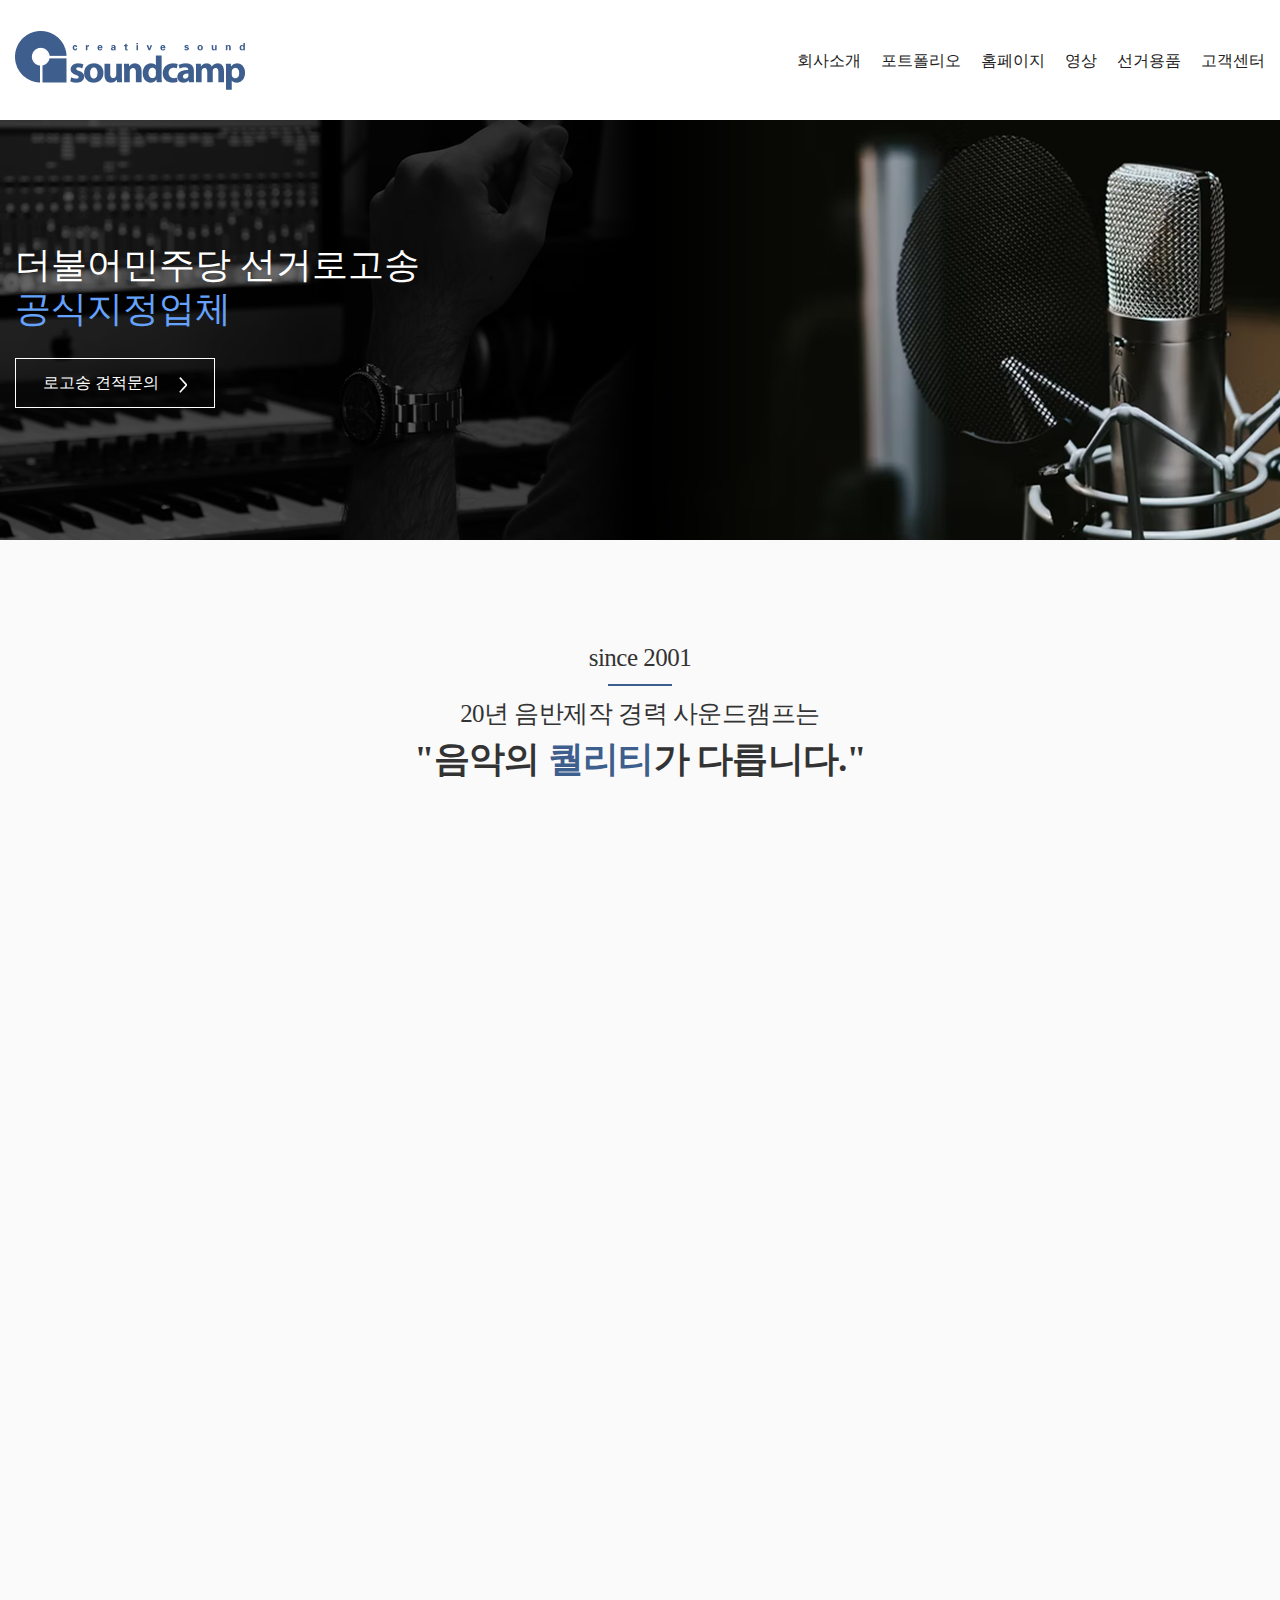
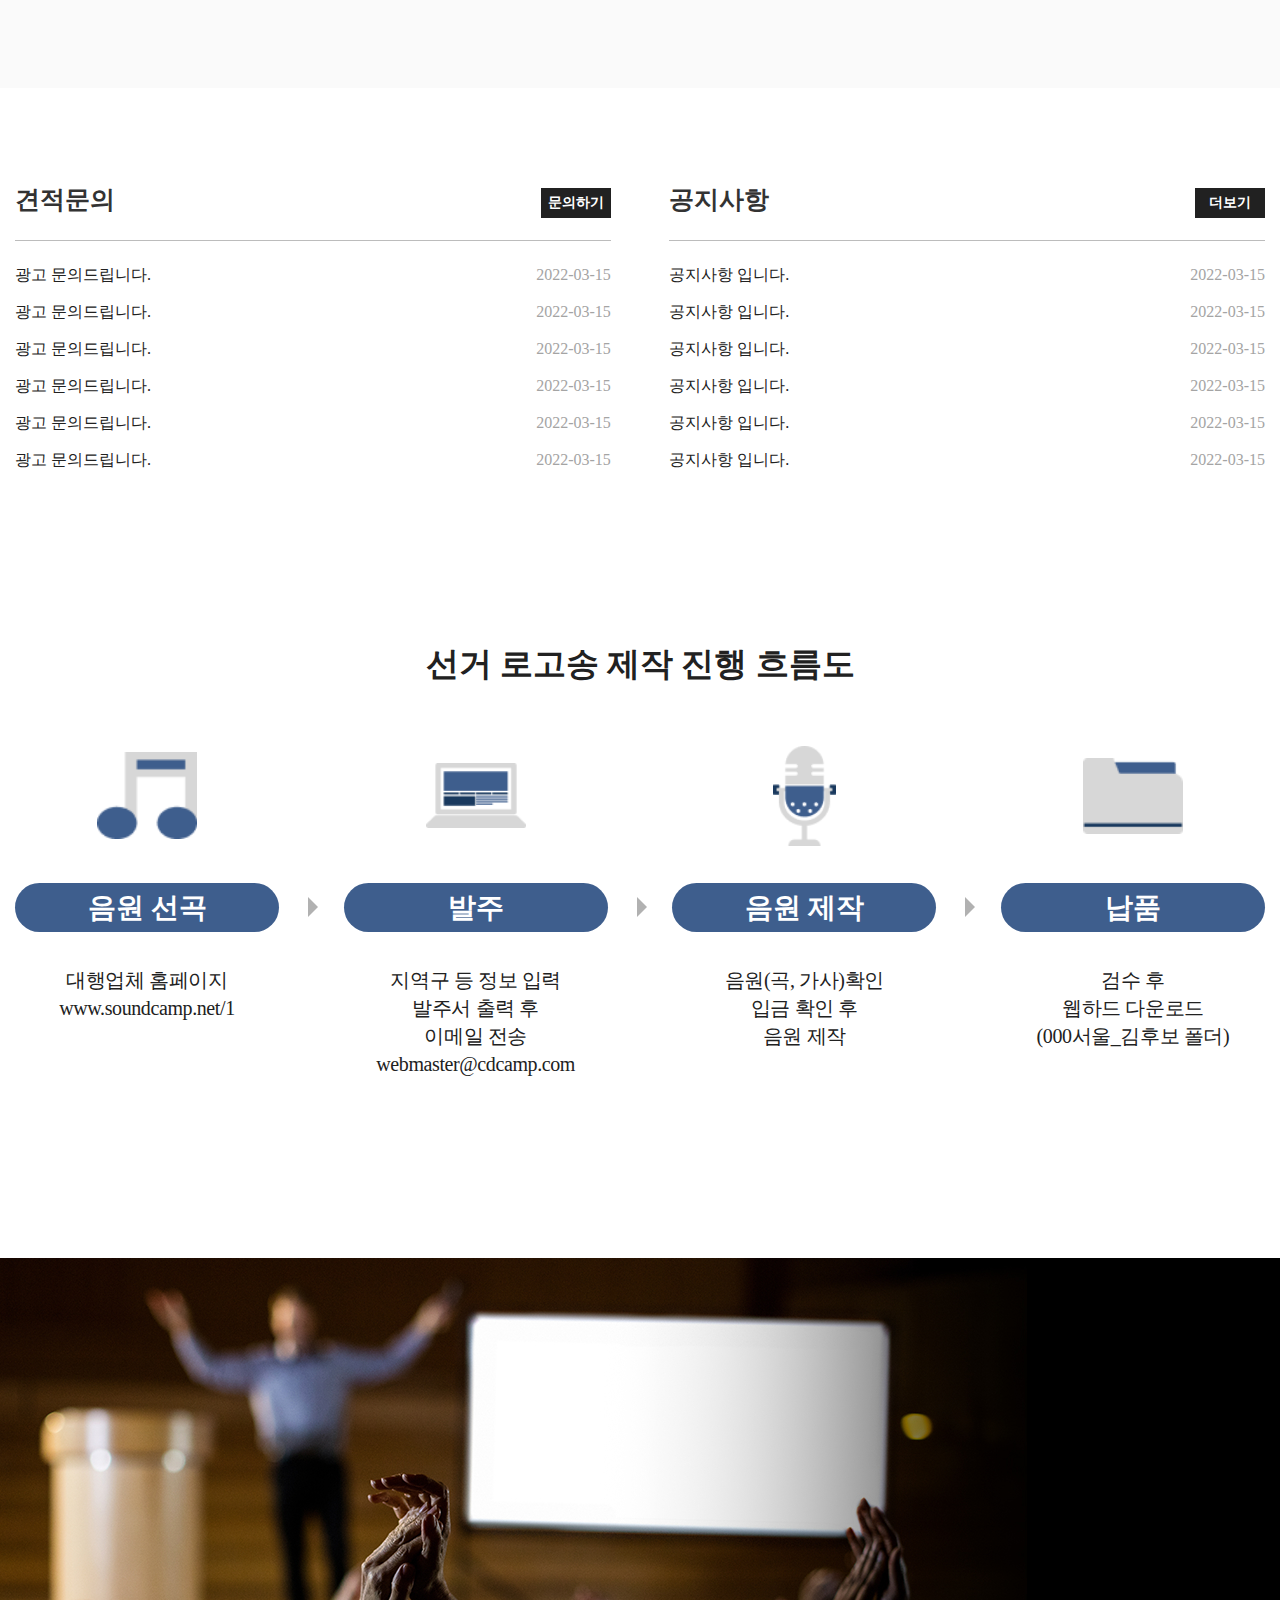
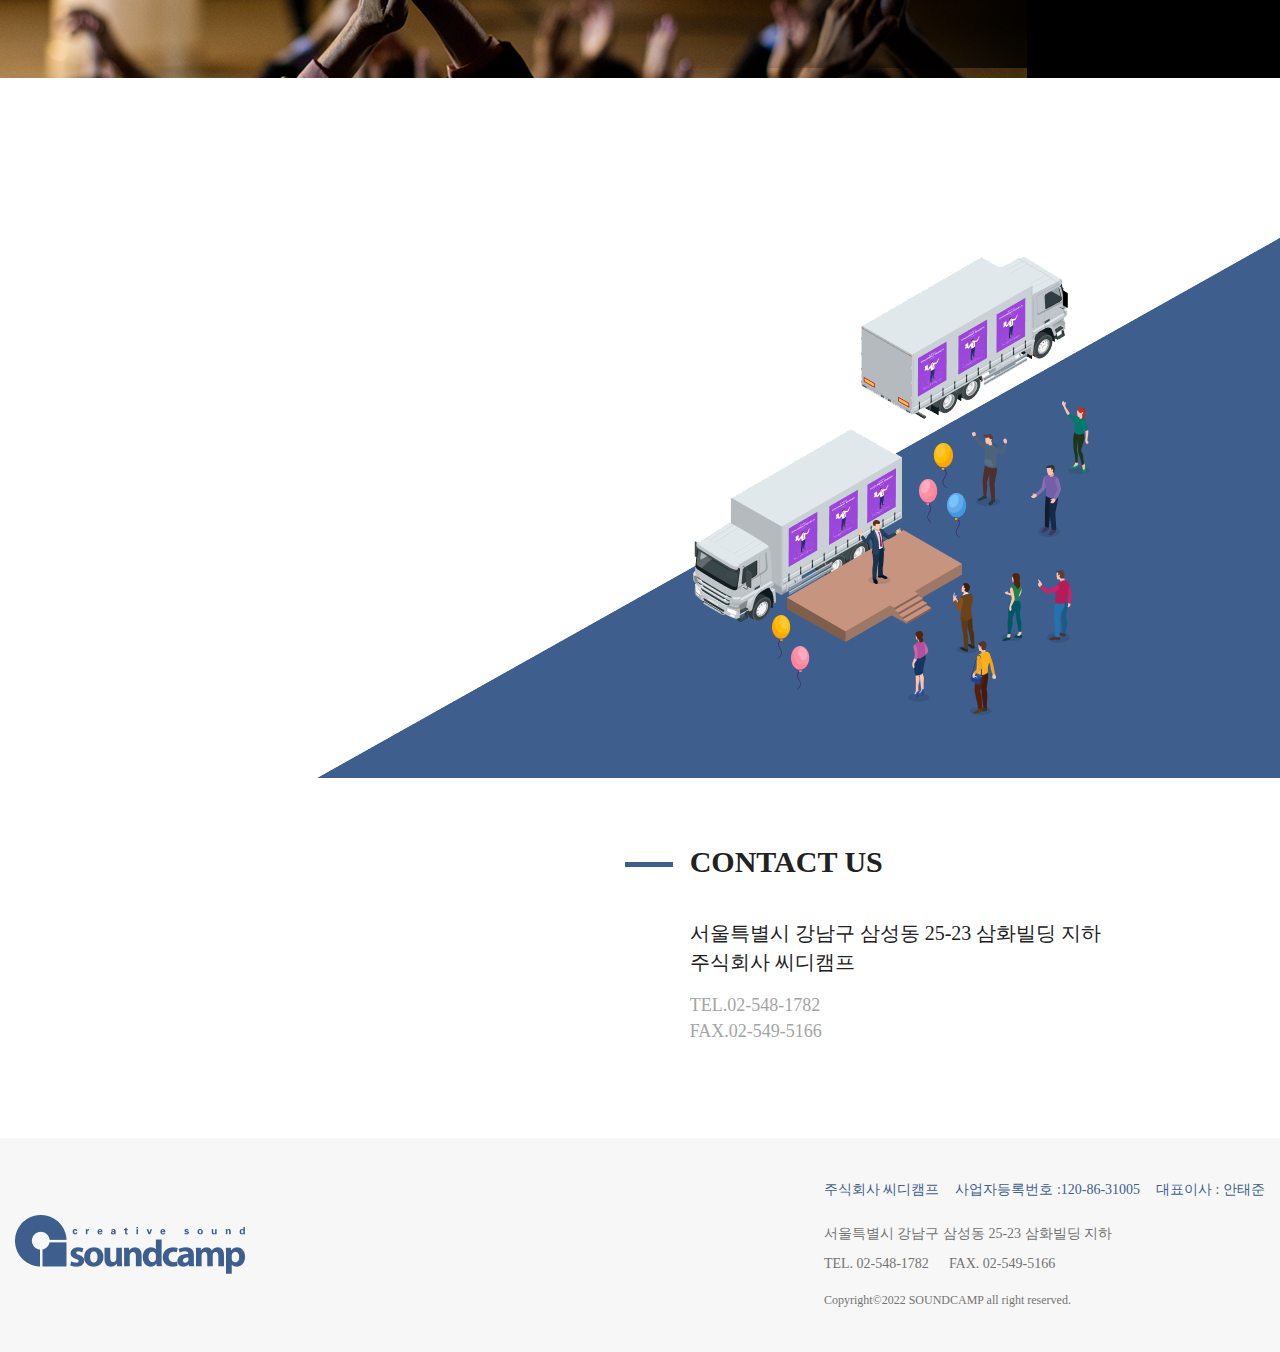
<file: index.html>
<!DOCTYPE html>
<html lang="ko">

<head>
  <meta charset="UTF-8">
  <meta http-equiv="X-UA-Compatible" content="IE=edge">
  <meta name="viewport" content="width=device-width, initial-scale=1.0">
  <title>Sound Camp</title>
  <link rel="stylesheet" href="./css/common.css" />
  <link rel="stylesheet" href="./css/main.css" />

  <script defer src="./js/header.js"></script>
  <script defer src="./js/fadeIn.js"></script>

  <script src="https://ajax.googleapis.com/ajax/libs/jquery/3.5.1/jquery.min.js"></script>
</head>

<body>
  <!-- Header -->
  <header>
    <div>
      <div class="container">
        <a href="./index.html"><img src="./images/soundcamp_logo.png" width="100%" alt="사운드캠프 로고" /></a>
        <nav class="pc">
          <ul>
            <li><a href="#">회사소개</a></li>
            <li><a href="./portfolio.html">포트폴리오</a></li>
            <li><a href="#">홈페이지</a></li>
            <li><a href="#">영상</a></li>
            <li><a href="#">선거용품</a></li>
            <li><a href="#">고객센터</a></li>
          </ul>
        </nav>
        <nav class="mobile">
          <ul>
            <li><a href="#">회사소개</a></li>
            <li><a href="./portfolio.html">포트폴리오</a></li>
            <li><a href="#">홈페이지</a></li>
            <li><a href="#">영상</a></li>
            <li><a href="#">선거용품</a></li>
            <li><a href="#">고객센터</a></li>
          </ul>
        </nav>
        <div class="ham">
          <span></span>
          <span></span>
          <span></span>
        </div>
      </div>
    </div>
  </header>

  <!-- Main -->
  <main>
    <div class="contents fadeIn">
      <div class="text">
        <p>더불어민주당 선거로고송</p>
        <p>공식지정업체</p>
      </div>
      <a href="#">
        <p>로고송 견적문의</p>
        <img src="./images/arrow.png" alt="화살표">
      </a>
    </div>
  </main>

  <!-- Section 01 _ portfolio -->
  <section id="portfolio">
    <div>
      <div class="text">
        <p>since 2001</p>
        <p>20년 음반제작 경력 사운드캠프는</p>
        <p>&quot;음악의 <span>퀄리티</span>가 다릅니다.&quot;</p>
      </div>
      <ul>
        <li class="sa sa-down">
          <a href="#">
            <h4>대한약사회<br />
              캠페인 광고
            </h4>
            <img src="./logo/logo01.png" alt="대한약사회 로고">
          </a>
        </li>
        <li class="sa sa-down">
          <a href="#">
            <h4>1333<br />
              전국택시통합콜서비스
            </h4>
            <img src="./logo/logo02.png" alt="교통안전공단 로고">
          </a>
        </li>
        <li class="sa sa-down">
          <a href="#">
            <h4>현대 위가드<br />
              정수기 라디오광고
            </h4>
            <img src="./logo/logo03.png" alt="현대백화점그룹 로고">
          </a>
        </li>
        <li class="sa sa-down">
          <a href="#">
            <h4>국방부<br />
              라디오 광고
            </h4>
            <img src="./logo/logo04.png" alt="국방부 로고">
          </a>
        </li>
        <li class="sa sa-down">
          <a href="#">
            <h4>기아대책 테마송<br />
              "다행이야! 이제 만나서"
            </h4>
            <img src="./logo/logo05.png" alt="기아대책 로고">
          </a>
        </li>
        <li class="sa sa-down">
          <a href="#">
            <h4>현대오일뱅크<br />
              어린이, 청소년 캠프송
            </h4>
            <img src="./logo/logo06.png" alt="현대오일뱅크 로고">
          </a>
        </li>
        <li class="sa sa-down">
          <a href="#">
            <h4>뚜레쥬르<br />
              홍보멘트
            </h4>
            <img src="./logo/logo07.png" alt="CJ 푸드빌 로고">
          </a>
        </li>
        <li class="sa sa-down">
          <a href="#">
            <h4>지하철 안내방송<br />
              (국문)
            </h4>
            <img src="./logo/logo08.png" alt="서울도시철도공사 로고">
          </a>
        </li>
        <li class="sa sa-down">
          <a href="#">
            <h4>전북 무주군<br />
              이미지송
            </h4>
            <img src="./logo/logo09.jpg" alt="전라북도무주군 로고">
          </a>
        </li>
        <li class="sa sa-down">
          <a href="#">
            <h4>현대 위가드<br />
              광고 로고송
            </h4>
            <img src="./logo/logo10.png" alt="현대 로고">
          </a>
        </li>
        <li class="sa sa-down">
          <a href="#">
            <h4>홈플러스<br />
              테마송
            </h4>
            <img src="./logo/logo11.png" alt="홈플러스 로고">
          </a>
        </li>
        <li class="sa sa-down">
          <a href="#">
            <h4>서울메트로<br />
              공식 로고송
            </h4>
            <img src="./logo/logo12.jpg" alt="서울메트로 로고">
          </a>
        </li>
        <li class="sa sa-down">
          <a href="#">
            <h4>한국광해관리공단<br />
              캠페인송
            </h4>
            <img src="./logo/logo13.png" alt="한국광해관리공단 로고">
          </a>
        </li>
        <li class="sa sa-down">
          <a href="#">
            <h4>MG새마을금고<br />
              기업 로고송
            </h4>
            <img src="./logo/logo14.png" alt="새마을금고 로고">
          </a>
        </li>
        <li class="sa sa-down">
          <a href="#">
            <h4>대구도시철도공사<br />
              공식 로고송
            </h4>
            <img src="./logo/logo15.svg" alt="대구도시철도공사 로고">
          </a>
        </li>
        <li class="sa sa-down">
          <a href="#">
            <h4>한국경제TV<br />
              시그널송
            </h4>
            <img src="./logo/logo16.png" alt="한국경제TV 로고">
          </a>
        </li>
        <li class="sa sa-down">
          <a href="#">
            <h4>산업인력공단<br />
              기업 이미지송
            </h4>
            <img src="./logo/logo17.png" alt="한국산업인력공단 로고">
          </a>
        </li>
        <li class="sa sa-down">
          <a href="#">
            <h4>삼성 하우젠배<br />
              K리그 방송광고
            </h4>
            <img src="./logo/logo18.png" alt="축구협회 로고">
          </a>
        </li>
        <li class="sa sa-down">
          <a href="#">
            <h4>고속도로관리공단<br />
              공단가
            </h4>
            <img src="./logo/logo19.png" alt="고속도로관리공단 로고">
          </a>
        </li>
        <li class="sa sa-down">
          <a href="#">
            <h4>화신그룹<br />
              사가
            </h4>
            <img src="./logo/logo20.png" alt="화신그룹 로고">
          </a>
        </li>
      </ul>
      <a href="./portfolio.html" class="btn sa sa-down">
        <p>포트폴리오</p>
        <img src="./images/arrow_2.png" alt="화살표">
      </a>
    </div>
  </section>

  <!-- Section 02_Estimate&Info -->
  <section id="estimateInfo">
    <div>
      <article class="estimate">
        <div>
          <h3>견적문의</h3>
          <a href="#">
            <p>문의하기</p>
          </a>
        </div>
        <ul>
          <li>
            <a href="#">광고 문의드립니다.</a>
            <p>2022-03-15</p>
          </li>
          <li>
            <a href="#">광고 문의드립니다.</a>
            <p>2022-03-15</p>
          </li>
          <li>
            <a href="#">광고 문의드립니다.</a>
            <p>2022-03-15</p>
          </li>
          <li>
            <a href="#">광고 문의드립니다.</a>
            <p>2022-03-15</p>
          </li>
          <li>
            <a href="#">광고 문의드립니다.</a>
            <p>2022-03-15</p>
          </li>
          <li>
            <a href="#">광고 문의드립니다.</a>
            <p>2022-03-15</p>
          </li>
        </ul>
      </article>
      <article class="info">
        <div>
          <h3>공지사항</h3>
          <a href="#">
            <p>더보기</p>
          </a>
        </div>
        <ul>
          <li>
            <a href="#">공지사항 입니다.</a>
            <p>2022-03-15</p>
          </li>
          <li>
            <a href="#">공지사항 입니다.</a>
            <p>2022-03-15</p>
          </li>
          <li>
            <a href="#">공지사항 입니다.</a>
            <p>2022-03-15</p>
          </li>
          <li>
            <a href="#">공지사항 입니다.</a>
            <p>2022-03-15</p>
          </li>
          <li>
            <a href="#">공지사항 입니다.</a>
            <p>2022-03-15</p>
          </li>
          <li>
            <a href="#">공지사항 입니다.</a>
            <p>2022-03-15</p>
          </li>
        </ul>
      </article>
    </div>
  </section>

  <!-- Section 03_Production -->
  <section id="production">
    <div>
      <h2>선거 로고송 제작 진행 흐름도</h2>
      <ul>
        <li>
          <span><img src="./images/production01.png" width="100%" alt="음원선곡" title="음원선곡" /></span>
          <h4>음원 선곡</h4>
          <p>
            대행업체 홈페이지<br />
            www.soundcamp.net/1
          </p>
        </li>
        <li>
          <span><img src="./images/production02.png" width="100%" alt="발주" title="발주" /></span>
          <h4>발주</h4>
          <p>
            지역구 등 정보 입력<br />
            발주서 출력 후<br />
            이메일 전송<br />
            webmaster@cdcamp.com
          </p>
        </li>
        <li>
          <span><img src="./images/production03.png" height="100%" alt="음원제작" title="음원제작" /></span>
          <h4>음원 제작</h4>
          <p>
            음원(곡, 가사)확인<br />
            입금 확인 후<br />
            음원 제작
          </p>
        </li>
        <li>
          <span><img src="./images/production04.png" width="100%" alt="납품" title="납품" /></span>
          <h4>납품</h4>
          <p>
            검수 후<br />
            웹하드 다운로드<br />
            (000서울_김후보 폴더)
          </p>
        </li>
      </ul>
    </div>
  </section>

  <!-- Section 04_Banner -->
  <section id="banner">
    <div class="text sa sa-down">
      <p>
        기억에 남는 로고송,<br />
        기억에 남는 후보
      </p>
      <a>
        <p>로고송 샘플듣기</p>
        <img src="./images/arrow_4.png" alt="화살표">
        <img src="./images/arrow_5.png" alt="화살표">
      </a>
    </div>
  </section>

  <!-- Section 05_Campaign -->
  <section id="campaign">
    <div class="sa sa-down">
      <h3>선거 유세차량 알아보시나요?</h3>
      <p>
        후보님과 함께 뛰는 선거 유세의 동반자,<br />
        꼼꼼히 따져보고 결정하세요.
      </p>
      <a href="#">
        <p>유세차량 알아보기</p>
        <img src="./images/arrow_5.png" alt="화살표">
        <img src="./images/arrow_4.png" alt="화살표">
      </a>
    </div>
  </section>

  <!-- Section 06_map -->
  <section id="map">
    <article class="map">
      <iframe
        src="https://www.google.com/maps/embed?pb=!1m18!1m12!1m3!1d12658.895093534464!2d127.04117092788825!3d37.51443259722685!2m3!1f0!2f0!3f0!3m2!1i1024!2i768!4f13.1!3m3!1m2!1s0x357ca4728e5524e5%3A0x613efb47e972adc!2z7ISc7Jq47Yq567OE7IucIOqwleuCqOq1rCDsgrzshLHrj5kgMjUtMjM!5e0!3m2!1sko!2skr!4v1648690865591!5m2!1sko!2skr"
        width="100%" height="360" style="border:0;" allowfullscreen="" loading="lazy"
        referrerpolicy="no-referrer-when-downgrade"></iframe>
    </article>
    <article class="info">
      <h3>CONTACT US</h3>
      <p>
        서울특별시 강남구 삼성동 25-23 삼화빌딩 지하<br />
        주식회사 씨디캠프
      </p>
      <p>
        TEL.02-548-1782<br />
        FAX.02-549-5166
      </p>
    </article>
  </section>

  <!-- Section 07_Footer -->
  <footer id="footer">
    <div class="w1218">
      <span><img src="./images/soundcamp_logo.png" width="100%" alt="사운드캠프 로고" title="사운드캠프 로고" /></span>
      <div class="footerInfo">
        <ul>
          <li>주식회사 씨디캠프</li>
          <li>사업자등록번호 :120-86-31005</li>
          <li>대표이사 : 안태준</li>
        </ul>
        <p>서울특별시 강남구 삼성동 25-23 삼화빌딩 지하</p>
        <div class="tel">
          <p>TEL. 02-548-1782</p>
          <p>FAX. 02-549-5166</p>
        </div>
        <p class="copy">Copyright&copy;2022 SOUNDCAMP all right reserved.</p>
      </div>
    </div>
  </footer>
</body>

</html>
</file>
<file: css/common.css>
@import url('https://fonts.googleapis.com/css2?family=Roboto:wght@100;700&display=swap');

/* 초기화 //////////////////////////////////////////// */
html, body, div, span, applet, object, iframe, h1, h2, h3, h4, h5, h6, p, blockquote, pre, a, abbr, acronym, address, big, cite, code,
del, dfn, em, img, ins, kbd, q, s, samp, small, strike, sub, sup, tt, var, b, u, i, center, dl, dt, dd, ol, ul, li,
fieldset, form, label, legend, table, caption, tbody, tfoot, thead, tr, th, td, article, aside, canvas, details, embed,
figure, figcaption, footer, header, hgroup, menu, nav, output, ruby, section, summary, time, mark, audio, video {
  margin:0;
  padding:0;
  border:0;
  vertical-align:middle;
  box-sizing:border-box;
}
article, aside, details, figcaption, figure, footer, hgroup, menu, nav, section {display:block;}
ol, ul {list-style:none;}
blockquote, q {quotes:none;}
blockquote:before, blockquote:after, q:before, q:after {content:''; content:none;}
table {border-collapse:collapse; border-spacing:0;}
span, em, i {vertical-align:baseline; font-style:normal;}

/* 사이트 기본구성 */
html {height:100%; scroll-behavior:smooth;}
body {position:relative; width:100%; height:100%; margin:0 auto; font-family:'Noto Sans KR', sans-serif; word-break:keep-all;}
body,input,textarea,select,button {font:400 1rem/1.5rem 'Montserrat','NotoSansKR','Open Sans','맑은 고딕','Malgun Gothic','sans-serif'; color:#333; box-sizing:border-box;}
table,th,h1,h2,h3,h4,h5,h6 {font-size:14px; font-weight:normal;}
fieldset {min-width:auto;}
legend, caption {display:none;}
img,input,select,textarea {vertical-align:middle;}
a {display:inline-block; text-decoration:none;}
*:focus {outline:none; -ms-touch-action:manipulation; touch-action:manipulation; -webkit-tap-highlight-color:rgba(0,0,0,0); -webkit-tap-highlight-color:transparent;}
* {-webkit-tap-highlight-color:rgba(0,0,0,0); -webkit-tap-highlight-color:transparent;}


/* 스크롤바 */
html {
  scrollbar-arrow-color: #fff;
  scrollbar-Track-Color: #fff;
  scrollbar-base-color: #b1b1b1;
  scrollbar-Face-Color: #b1b1b1;
  scrollbar-3dLight-Color: #b1b1b1;
  scrollbar-DarkShadow-Color: #b1b1b1;
  scrollbar-Highlight-Color: #b1b1b1;
  scrollbar-Shadow-Color: #b1b1b1
}

::-webkit-scrollbar {width:4px; height:5px; border-radius:10px;}
::-webkit-scrollbar-track {background-color:#fff;}
::-webkit-scrollbar-thumb {background-color:#b1b1b1; border-radius: 10px;}
::-webkit-scrollbar-thumb:hover {background:#b1b1b1;}
::-webkit-scrollbar-button:start:decrement,::-webkit-scrollbar-button:end:increment {width:16px; height:16px; background:#fff;}


:root {
  /* color */
  --main-color: #3E5E8D;
  --font-color: #212121
}



/* 공통//////////////////////////////////////////// */
header > div, main > div, section > div, footer > div {width:78.125rem; margin:0 auto;}

/* 스크롤 이벤트 (페이드인) */
.sa {opacity:0; transition:all 1s ease;}
.sa-down {transform:translate(0, -6.25rem);}
.sa.show {opacity:1; transform:none;}

.fadeIn {
  -webkit-animation: fadein 2s; /* Safari, Chrome and Opera > 12.1 */
  -moz-animation: fadein 2s; /* Firefox < 16 */
  -ms-animation: fadein 2s;  /* Internet Explorer */
  -o-animation: fadein 2s; /* Opera < 12.1 */
  animation: fadein 2s;
}
@keyframes fadein {
  from { 
    opacity: 0;
    transform: translate3d(0, -10%, 0);
  }
  to {
    opacity: 1;
    transform: translateZ(0);
  }
}
@-moz-keyframes fadein {
  from { 
    opacity: 0;
    transform: translate3d(0, -10%, 0);
  }
  to {
    opacity: 1;
    transform: translateZ(0);
  }
}
@-webkit-keyframes fadein {
  from { 
    opacity: 0;
    transform: translate3d(0, -10%, 0);
  }
  to {
    opacity: 1;
    transform: translateZ(0);
  }
}
@-o-keyframes fadein {
  from { 
    opacity: 0;
    transform: translate3d(0, -10%, 0);
  }
  to {
    opacity: 1;
    transform: translateZ(0);
  }
}


/* header//////////////////////////////////////////// */
header {position:relative;}
header > div > .container {display:flex; justify-content:space-between; align-items:center; height:7.5rem;}
header > div > .container > a {width:14.375rem;}
header > div > .container > nav.pc {position:relative;}
header > div > .container > nav.pc > ul {display:flex; justify-content:space-between; align-items:center; height:7.5rem;}
header > div > .container > nav.pc > ul > li {margin-left:1.25rem; text-align:center;}
header > div > .container > nav.pc > ul > li:firt-child{margin-left:0;}
header > div > .container > nav.pc > ul > li > a,
header > div > .container > nav.mobile > ul > li > a {color:#212121;}
header > div > .container > nav.pc > ul > li > a:hover {font-weight:700; color:var(--main-color);}
header > div > .container > nav.mobile, header > div > .container > .ham {display:none;}


/* footer//////////////////////////////////////////// */
#footer {background-color:#f7f7f7;}
#footer > div {display:flex; justify-content:space-between; align-items:center;	padding:2.5rem 0;}
#footer > div > span {width:14.375rem;}
#footer > div > .footerInfo > ul {display:flex;	justify-content:space-between; color:var(--main-color);	font-size:0.875rem;}
#footer > div > .footerInfo > ul > li {margin-left:1rem;}
#footer > div > .footerInfo > ul > li:first-child {margin-left:0;}
#footer > div > .footerInfo > p:nth-child(2) {margin:1.25rem 0 0.375rem; font-size:0.875rem;color:#737373;}
#footer > div > .footerInfo > .tel {display:flex; font-size:0.875rem;	color:#737373;}
#footer > div > .footerInfo > .tel > p:first-child {margin-right:1.25rem;}
#footer > div > .footerInfo > .copy {margin-top:0.75rem; font-size:0.75rem; color:#737373;}



/* 반응형 미디어쿼리 */
@media screen and (max-width:1250px) {html {font-size:0.875rem;} /* 14px */}


@media screen and (max-width:1095px) {html {font-size:0.813rem;} /* 13px */}


@media screen and (max-width:1019px) {
  body {margin-top:4.615rem;}
  header > div, main > div, section > div, footer > div {width:99%;}

  /* header//////////////////////////////////////////// */
  header {position:fixed; top:0; left:0; width:100%; background:#fff; z-index:999;}
  header > div > .container {justify-content:center; position:relative; height:4.615rem;}
  header > div > .container > a {width:10.308rem;}
  header > div > .container > nav.pc {display:none;}
  header > div > .container > nav.mobile {position:fixed; top:4.615rem; left:0; width:100%; height:100vh; border-top:0.385rem solid #ececec; background-color:#fff; z-index:100;}
  header > div > .container > nav.mobile > ul > li {padding:1.769rem 0 1.769rem 1.538rem; font-weight:700; font-size:1.385rem;border-bottom:0.077rem solid #ececec;}
  header > div > .container > .ham {display:block; position:absolute; right:2.6%; width:2.077rem; height:1.538rem; cursor:pointer;}
  header > div > .container > .ham > span {display:block; position:absolute; width:100%; height:0.063rem; background:#000; transition:all .3s;}
  header > div > .container > .ham > span:nth-child(1) {top:0;}
  header > div > .container > .ham > span:nth-child(2) {top:0.731rem;}
  header > div > .container > .ham > span:nth-child(3) {bottom:0;}
  header > div > .container > .ham.active > span:nth-child(1) {transform:translate(0, 0.731rem) rotate(45deg);}
  header > div > .container > .ham.active > span:nth-child(2) {opacity:0;}
  header > div > .container > .ham.active > span:nth-child(3) {transform:translate(0, -0.731rem) rotate(-45deg);}


  /* portfolio//////////////////////////////////////////// */
  #portfolio > div > ul > li {width:23%;}
  #portfolio > div > ul > li:nth-child(4n) {margin-right:0;}
  #portfolio > div > ul > li:nth-child(5n) {margin-right:1.6%;}
  #portfolio > div > ul > li:nth-child(16) {margin-bottom:1.7%;}
  #portfolio > div > ul > li:nth-child(20) {margin-right:0;}
}

@media screen and (max-width:767px) {
  html {font-size:0.75rem;} /* 12px */

  /* footer//////////////////////////////////////////// */
  #footer > div {flex-direction:column;}
  #footer > div > .footerInfo {margin-top:2.5rem;}
  #footer > div > .footerInfo > p:nth-child(2) {margin-top:0.417rem;}
}

@media screen and (max-width:499px) {html {font-size:0.625rem;} /* 10px */}
</file>
<file: css/main.css>
/* main//////////////////////////////////////////// */
main {height:26.25rem; background-image:url(../images/banner.png); background-repeat:no-repeat; background-size:cover; background-position:center;}
main > .contents {display:flex; flex-direction:column; justify-content:center; height:100%;}
main > .contents > .text {font-size:2.25rem;}
main > .contents > .text > p:nth-child(1) {color:#fff;}
main > .contents > .text > p:nth-child(2) {margin-top:1.25rem; color:#65A2FB;}
main > .contents > a {display:flex; justify-content:center; align-items:center; margin-top:2.313rem; width:12.5rem; height:3.125rem; border:0.063rem solid #fff;}
main > .contents > a:hover {background-color:var(--main-color);}
main > .contents > a > p {margin-right:1.25rem; font-size:1rem; color:#fff;}
main > .contents > a > img {width:0.563rem; height:1rem; transform:translateY(2px);}


/* prtfolio//////////////////////////////////////////// */
#portfolio {padding:6.25rem 0; text-align:center; background-color:#fafafa;}
#portfolio > div {display:flex; flex-direction:column; align-items:center;}
#portfolio > div > .text {position:relative;}
#portfolio > div > .text > p:nth-child(1) {position:relative; margin-bottom:1.25rem; font-weight:500; font-size:1.563rem; line-height:2.25rem; letter-spacing:-0.02em;}
#portfolio > div > .text > p:nth-child(1)::after {content:""; position:absolute; bottom:-0.625rem; left:50%; width:4rem; height:0.125rem; background:var(--main-color); transform:translateX(-50%);}
#portfolio > div > .text > p:nth-child(2) {margin-top:1.25rem; font-size:1.563rem; line-height:36px; letter-spacing:-0.02em;}
#portfolio > div > .text > p:nth-child(3) {margin-top:0.938rem; font-size:2.25rem; font-weight:700; letter-spacing:-0.02em;}
#portfolio > div > .text > p:nth-child(3) > span {color:var(--main-color);}
#portfolio > div > ul {display:flex; flex-wrap:wrap; justify-content:center; margin-top:4.375rem; width:100%;}
#portfolio > div > ul > li {display:flex; justify-content:center; align-items:center; position:relative; width:14.375rem; margin:0 1.6% 1.7% 0; padding-top:10.5%; text-align:center; border:0.063rem solid #cecece; border-radius:0.438rem; background-color:#fff; cursor:pointer;}
#portfolio > div > ul > li:nth-child(5n) {margin-right:0;}
#portfolio > div > ul > li:nth-child(n+16) {margin-bottom: 0;}
#portfolio > div > ul > li > a::before {content:""; display:block; position:absolute; top:0; left:0; width:100%; height:100%; background:#1D3E6F; border-radius:0.438rem; transition:all .3s; opacity:0; z-index:1;}
#portfolio > div > ul > li:hover > a::before{opacity:.9;} 
#portfolio > div > ul > li > a > h4 {position:absolute; top:50%; left:50%; width:100%; font-size:1rem; line-height:2.5vh; color:var(--font-color); transform:translate(-50%, -70%); transition:all .5s; opacity:0; z-index:100;}
#portfolio > div > ul > li:hover > a > h4 {color:#fff; opacity:1; transform:translate(-50%, -50%);}
#portfolio > div > ul > li > a > img {position:absolute; top:50%; left:50%; width:50%; transform:translate(-50%, -50%);}
#portfolio > div > .btn {display:flex; justify-content:center; align-items:center; margin-top:6.25rem; width:12.5rem; height:3.125rem; background-color:var(--main-color);}
#portfolio > div > .btn > p {margin-right:1.5rem; font-size:1.125rem; color:#fff;}
#portfolio > div > .btn > img {width:1rem; height:1.5rem; transform:translateY(0.313rem);}


/* Estimate&Info//////////////////////////////////////////// */
#estimateInfo {margin-top:6.25rem;}
#estimateInfo > div {display:flex; justify-content:space-between;}
#estimateInfo > div > article {width:47.67%;}
#estimateInfo > div > article > div {display:flex; justify-content:space-between; padding-bottom:1.375rem; border-bottom:0.063rem solid #bcbcbc;}
#estimateInfo > div > article > div > h3 {font-weight:700; font-size:1.563rem;}
#estimateInfo > div > article > div > a {display:flex; justify-content:center; align-items:center; width:4.375rem; height:1.875rem; background-color:var(--font-color);}
#estimateInfo > div > article > div > a > p {font-weight:700; font-size:0.875rem; color:#fff;}
#estimateInfo > div > article > ul {margin-top:1.375rem;}
#estimateInfo > div > article > ul > li {display:flex; justify-content:space-between; margin-top:0.813rem;}
#estimateInfo > div > article > ul > li:first-child {margin-top:0;}
#estimateInfo > div > article > ul > li > a {color:var(--font-color);}
#estimateInfo > div > article > ul > li > p {color:#a4a4a4;}


/* Production//////////////////////////////////////////// */
#production {margin:11.25rem 0; text-align:center;}
#production > div > h2 {font-weight:700; font-size:2.063rem; color: var(--font-color);}
#production > div > ul {display:flex; justify-content:space-between; align-items:flex-start; margin-top:4.375rem;}
#production > div > ul > li {display:flex; flex-direction:column; align-items:center; position:relative; width:21.12%;}
/* #production > div > ul > li:nth-child(odd) {width:21.12%;} */
#production > div > ul > li::after {content:""; position:absolute; top:9.438rem; right:-2.438rem; width:0; height:0; border-width:0.625rem 0 0.625rem 0.625rem; border-style:solid; border-color:transparent #b1b1b1;}
#production > div > ul > li:last-child::after {display:none;}
#production > div > ul > li > span {display:flex; justify-content:center; align-items:center; width:6.25rem; height:6.25rem;}
/* #production > div > ul > li:nth-child(5) > span {width:80px;} */
#production > div > ul > li > h4 {margin-top:2.313rem; width:100%; height:3.063rem; font-weight:700; font-size:1.75rem; line-height:3.063rem; color:#fff; border-radius:1.75rem; background-color:var(--main-color);}
#production > div > ul > li > p {margin-top:2.125rem; font-size:1.25rem; line-height:1.75rem; color:var(--font-color); letter-spacing:-0.02em;}


/* banner//////////////////////////////////////////// */
#banner {position:relative; height:26.25rem; background-image:url(../images/banner2.jpg); background-repeat:no-repeat; background-size:cover;}
#banner > .text {display:flex; flex-direction:column; justify-content:center; align-items:flex-end; height:100%; color:#fff;}
#banner > .text > p {text-align:right; font-size:2.25rem; line-height:3.25rem; text-shadow:1px 1px 2px #333; letter-spacing:-0.02em;}
#banner > .text > a {display:flex; justify-content:center; align-items:center; margin-top:2.5rem; width:12.5rem; height:3.125rem; border:0.063rem solid #fff; cursor:pointer;}
#banner > .text > a:hover {background-color:var(--main-color);}
#banner > .text > a > p {margin-right:1.25rem; font-size:1.125rem; color:#fff;}
#banner > .text > a > img {width:0.563rem; height:1rem; transform:translateY(0.25rem);}
#banner > .text > a > img:nth-child(3) {display:none;}


/* campaign//////////////////////////////////////////// */
#campaign {height:43.75rem; background-image:url(../images/campaign2.png); background-size:cover; background-repeat:no-repeat; background-position:right;}
#campaign > div {display:flex; flex-direction:column; justify-content:center; height:100%;}
#campaign > div > h3 {font-weight:700; font-size:2.5rem; line-height:3.125rem; letter-spacing:-0.02em;}
#campaign > div > p {margin-top:1.25rem; font-size:1.375rem; line-height:2rem; letter-spacing:-0.02em;}
#campaign > div > a {display:flex; justify-content:center; align-items:center; margin-top:2.875rem; width:12.5rem; height:3.125rem; border:0.063rem solid var(--font-color);}
#campaign > div > a > p {margin-right:0.875rem; font-size:1.125rem; color:var(--font-color);}
#campaign > div > a > img {width:0.563rem; height:1rem; transform:translateY(0.063rem);}
#campaign > div > a > img:last-child {opacity:0; transform:translateX(-0.563rem);}
#campaign > div > a:hover {background-color:var(--main-color);}
#campaign > div > a:hover > p {color:#fff;}
#campaign > div > a:hover > img:nth-child(2) {opacity:0;}
#campaign > div > a:hover > img:last-child {opacity:1;}


/* map//////////////////////////////////////////// */
#map {display:flex;}
#map > article {width:50%;}
#map > .info {margin:4.5rem 0 4.813rem 7.76%;}
#map > .info > h3 {position:relative; font-weight:700; font-size:1.875rem; color: var(--font-color);}
#map > .info > h3::before {content:""; position:absolute; top:50%; left:-4.063rem; width:3rem; height:0.313rem; background:var(--main-color);}
#map > .info > p:nth-child(2) {margin-top:2.813rem; font-weight:500; font-size:1.25rem; line-height:1.813rem; color:var(--font-color);}
#map > .info > p:nth-child(3) {font-weight:500; margin-top:0.938rem; font-size:1.125rem; color:#a4a4a4; line-height:1.625rem;}



/* 반응형 미디어쿼리 */
@media screen and (max-width:1250px) {
  /* production//////////////////////////////////////////// */
  #production > div > ul > li::after {top:9.571rem;}
}


@media screen and (max-width:1019px) {
  /* portfolio//////////////////////////////////////////// */
  #portfolio > div > ul > li {width:23%;}
  #portfolio > div > ul > li:nth-child(4n) {margin-right:0;}
  #portfolio > div > ul > li:nth-child(5n) {margin-right:1.6%;}
  #portfolio > div > ul > li:nth-child(16) {margin-bottom:1.7%;}
  #portfolio > div > ul > li:nth-child(20) {margin-right:0;}
}


@media screen and (max-width:767px) {
  /* Estimate&Info//////////////////////////////////////////// */
  #estimateInfo > div {flex-direction:column;}
  #estimateInfo > div > article {width:100%;}
  #estimateInfo > div > article.info {margin-top:3.333rem;}
  #estimateInfo > div > article > div {padding-bottom:0.833rem;}
  #estimateInfo > div > article > ul {margin-top:0.833rem;}

  /* Production//////////////////////////////////////////// */
  #production > div > ul {flex-direction:column; align-items:center;}
  #production > div > ul > li {margin-top:3.333rem; width:50%;}
  #production > div > ul > li:first-child {margin-top:0;}
  #production > div > ul > li::after {top:inherit; right:inherit; bottom:-2.083rem; left:50%; border-width:0.625rem 0.625rem 0 0.625rem; border-color:#b1b1b1 transparent; transform:translateX(-50%);}

  /* campaign//////////////////////////////////////////// */
  #campaign > div {justify-content:flex-start; padding-top:6.667rem;}

  /* map//////////////////////////////////////////// */
  #map {flex-direction:column;}
  #map > article {width:100%;}
  #map > .info {text-align:center; margin:4.5rem auto 4.813rem;}
  #map > .info > h3::before {top:-1.25rem; left:50%; transform:translateX(-50%);}
}


@media screen and (max-width:499px) {
  /* portfolio//////////////////////////////////////////// */
  #portfolio > div > ul > li {padding-top:20.5%; width:48%;}
  #portfolio > div > ul > li:nth-child(even) {margin-right:0;}
  #portfolio > div > ul > li:nth-child(16), #portfolio > div > ul > li:nth-child(17) {margin-bottom:1.7%;}
}
</file>
